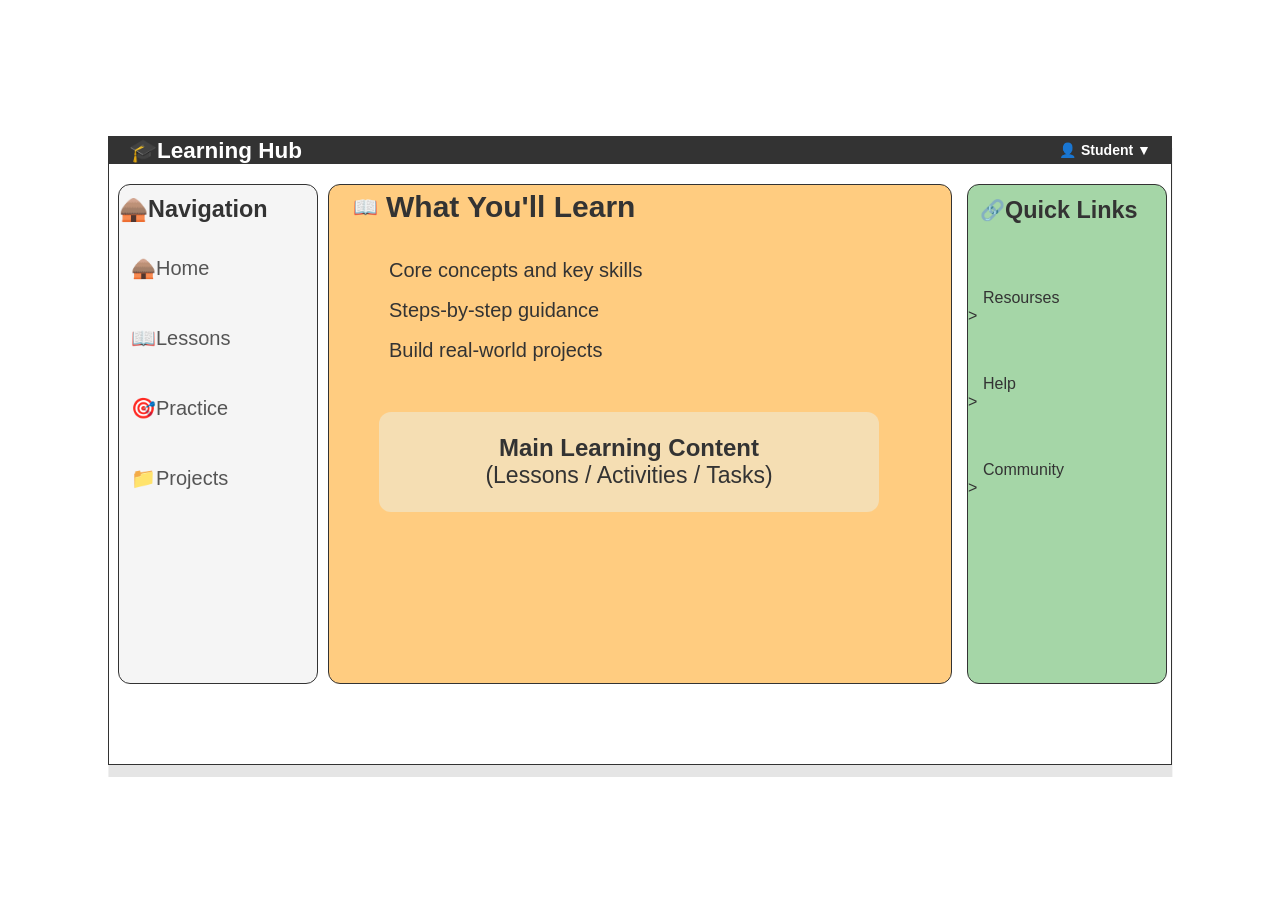
<file: INDEX.HTML>
<!DOCTYPE html>
<html lang="en">
<head>
    <meta charset="UTF-8">
    <meta name="viewport" content="width=device-width, initial-scale=1.0">
    <title>template2</title>
    <link rel="stylesheet" href="style.css">
</head>
<body>
    <div class="main-body">
    <!-- header -->
     <header>
         <div class="logo">
            <h2><span>🎓</span>Learning Hub</h2>
         </div>

         <!-- header left -->
          <div class="logo-left">
            <h3><span>👤</span> Student <span>▼</span></h3>
          </div>
     </header>

<!-- work-space -->
 <div class="work-space">
      
        <!-- nav-left -->
         <div class="nav-left">
            <div class="top">
                <h3><span>🛖</span>Navigation</h3>
            </div>
            <nav class="nav-links">
                <a href="#" class="nav-item">🛖Home</a>
                <a href="#" class="nav-item">📖Lessons</a>
                <a href="#" class="nav-item">🎯Practice</a>
                <a href="#" class="nav-item">📁Projects</a>
            </nav>
         </div>

         <!-- nav-middle-->
          <div class="nav-middle">
            <div class="what-u">
                <span>📖</span>
                <h2>What You'll Learn</h2>
            </div>
            <ul class="ul">
                <li class="ul">Core concepts and key skills</li>
                <li class="ul">Steps-by-step guidance</li>
                <li class="ul">Build real-world projects</li>
            </ul>

            <div class="box">
                <h2>Main Learning Content</h2>
                <p class="p">(Lessons / Activities / Tasks)</p>
            </div>
          </div>

          <!-- nav-right -->
           <div class="nav-right">
            <div class="quick">
            <span>🔗</span>
            <h3>Quick Links</h3>
            </div>

            <div class="ul"></div>
            <ul >
                <li class="lo">Resourses </li><span class="arrows">></span>
                <li class="lo">Help </li><span class="arrows">></span>
                <li class="lo">Community </li><span class="arrows">></span>
            </ul>
           </div>





      </div>
      </div>
</body>
</html>
</file>
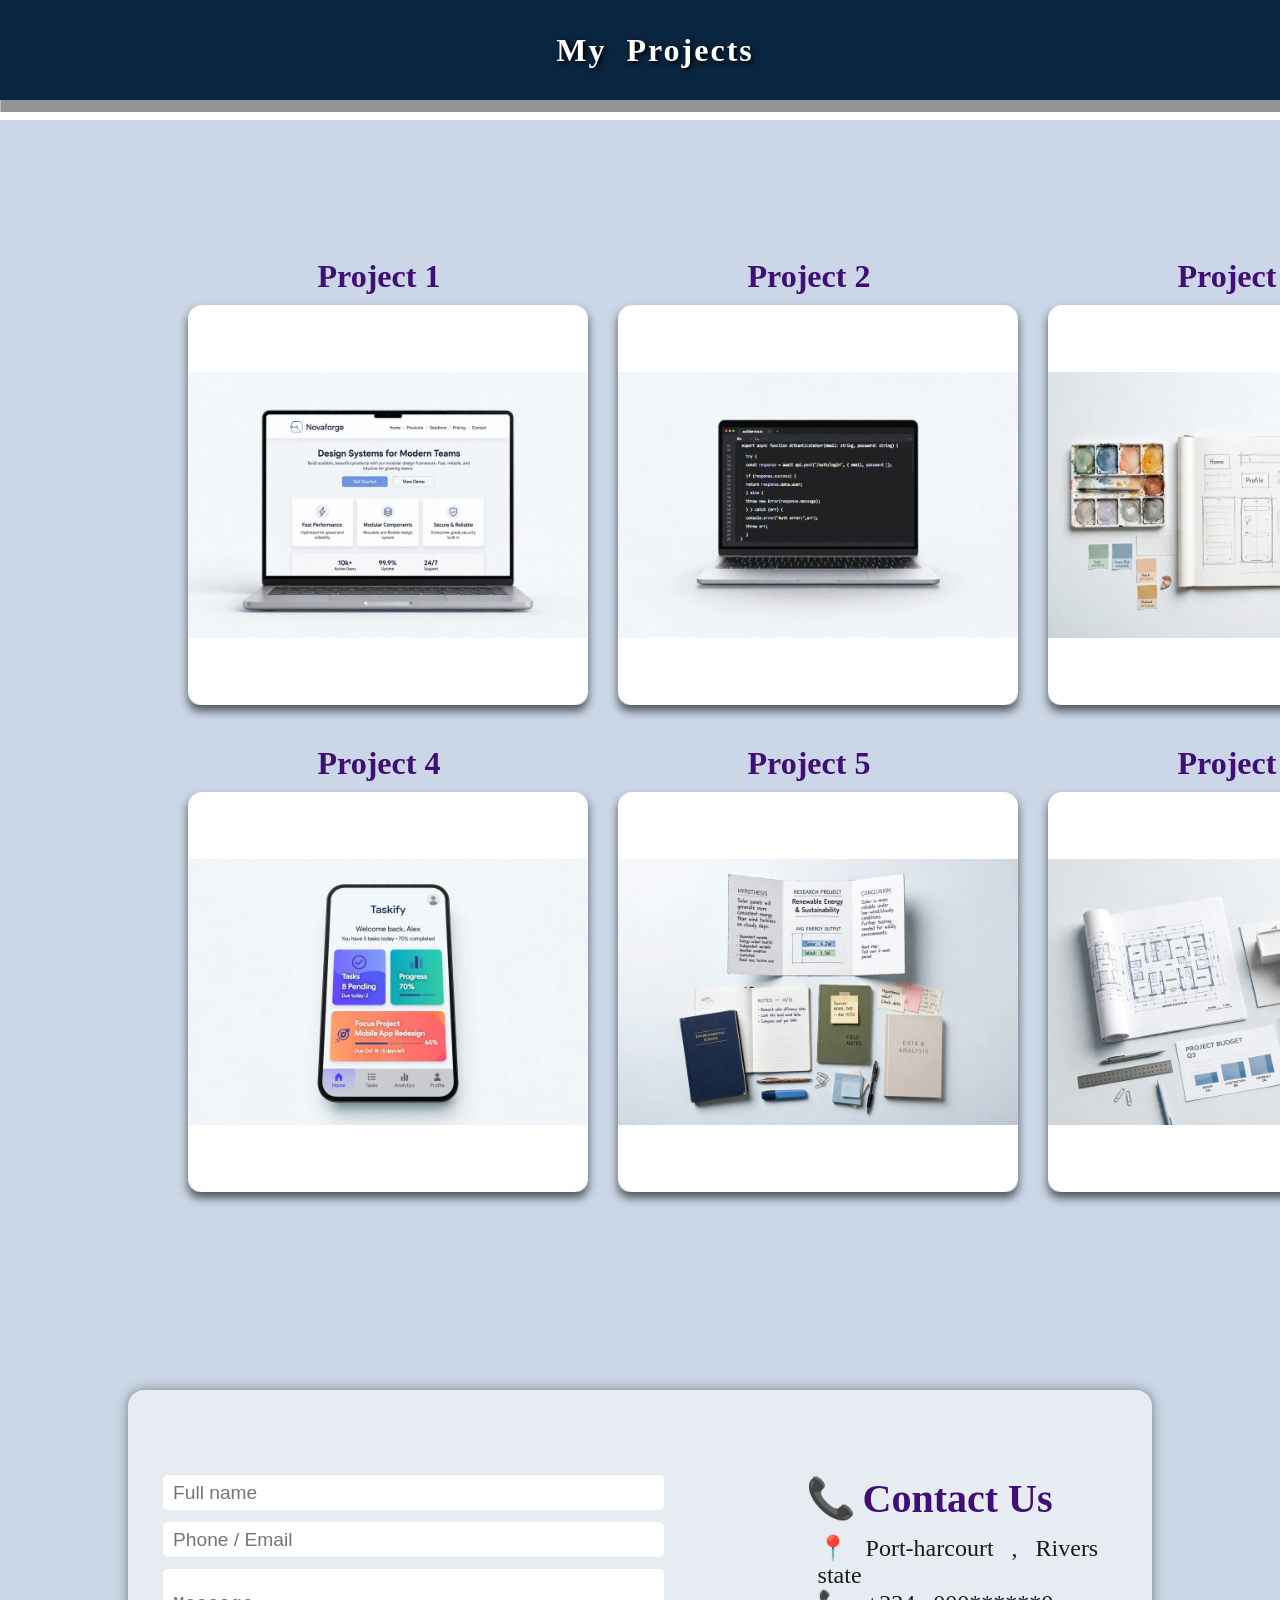
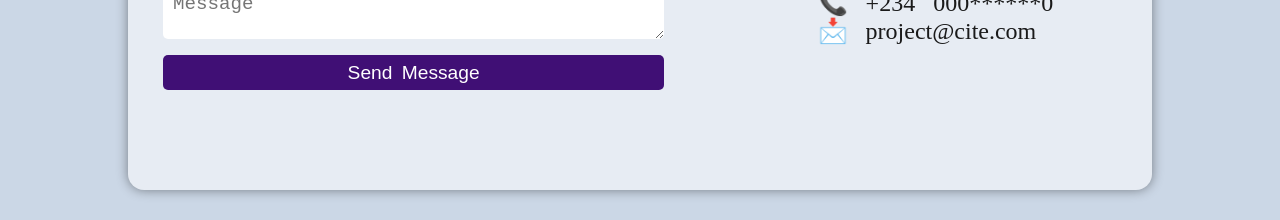
<file: practice.html>
<!DOCTYPE html>
<html lang="en">
<head>
    <meta charset="UTF-8">
    <meta name="viewport" content="width=device-width, initial-scale=1.0">
    <title>Document</title>
    <link rel="stylesheet" href="practice.css">
</head>
<body>
    <header class="Project-header">
        <h1>
            My Projects
        </h1>
    </header>
    <time datetime="2026-07-11"></time>
    <div class="projects-container">

        <section class="wrapper">
            <!-- inner-section -->
            <div class="inner-wrapper">
                <!-- inner1-box1 -->
                <div class="inner">
                    <h3 class="text">Project 1</h3>
                    <div class="box"><img src="img/IMG-20261110-WA0307.jpg"></div>
                
                </div>
                <!-- inner2-box2 -->
                  <div class="inner">
                    <h3 class="text">Project 2</h3>
                   <div class="box"><img src="img/IMG-20261110-WA0457.jpg" ></div>          
                </div>
                <!-- inner-3 box-3 -->
                  <div class="inner">
                    <h3 class="text">Project 3</h3>
                    <div class="box"><img src="img/IMG-20261110-WA1847.jpg" ></div>
                </div>

                <!-- second section -->
                 <div class="inner">
                    <h3 class="text">Project 4</h3>
                    <div class="box"><img src="img/IMG-20261110-WA4796.jpg"></div>
                
                </div>
                <!-- inner2-box2 -->
                  <div class="inner">
                    <h3 class="text">Project 5</h3>
                   <div class="box"><img src="img/IMG-20261110-WA5817.jpg" ></div>          
                </div>
                <!-- inner-3 box-3 -->
                  <div class="inner">
                    <h3 class="text">Project 6</h3>
                    <div class="box"><img src="img/IMG-20261110-WA9614.jpg" ></div>
                </div>
            </div>
        </section>
    </div>
    
   <section class="wrap">
    <div class="wrap-grid2">
    <!-- form -->
     <form  class="card">
        <input class="p1" placeholder="Full name">
        <input class="p2" placeholder="Phone / Email">
        <textarea  class="p3" placeholder="Message" rows="4"></textarea>
        <br>
        <button class="btn">Send Message</button>
     </form>

      
      <div class="grid2">
    <h2 class="h1"><span>📞</span> Contact Us</h2>
    <p class="p"> <span>📍</span> Port-harcourt , Rivers state 
    <br> <span>📞</span> +234 000******0
    <br><span>📩</span> project@cite.com
    </p>
    </div>
      </div>
   </section>
    
</body>
</html>
</file>
<file: style.css>
*{
    box-sizing: border-box;
    margin: 0;
    padding: 0;
    font-family: 'Segoe UI', Tahoma, Geneva, Verdana, sans-serif;
}

body{
    display: flex;
    background:#fff;
    justify-content: center;
    align-items: center;
    align-content: center;
    min-height: 100vh;
    color: #333333;
}
/* container */
.main-body{
    width: 1064px;
    display: flex;
    flex-direction: column;
    border: 1px solid #333333;
    box-shadow:  0.4px 12px rgba(0,0,0,0.1);
}
/* header */
header{
    display: flex;
    background: #333333;
    justify-content: space-between;
    align-items: center;
    color: #ffffff;
    padding: 0 20px;
}
.logo{
    font-size: 15px;
    display: flex;
    font-weight: bold;
    align-items: center;
    gap: 10px;
}
.logo-left{
    font-size: 12px;
    display: flex;
    font-weight: bold;
    align-items: center;
    gap: 20px;
}
.work-space{
    height: 600px;
    display: flex;
}
/* nav-left */
.nav-left{
    display: flex;
    flex-direction: column;
    width: 200px;
    border: 1px solid #333333;
    background: #f5f5f5;
    color: #333333;
    margin-left:9px ;
    height: 500px;
    margin-top: 20px;
    border-radius: 12px;
}
.top{
    font-size: 20px;
    font-weight: 600;
    margin-top: 10px;
}
.nav-links{
    display: flex;
    flex-direction: column;
    gap: 5px;
}

.nav-item{
    text-decoration: none;
    color: #555;
    border-radius: 4px;
    font-size: 20px;
    margin-top: 25px;
    padding: 8px 12px;
    transition: background 0.2s;
}
.nav-item:hover {
    background: #e0e0e0;
    color: #000;
    font-weight: 500;
     transition: background 0.2s;
}
.nav-middle{
    display: flex;
    flex-direction: column;
    color:#333333;
    background: #ffcc80;
    width: 624px;
    border: 1px solid #333333;
    border-radius: 12px;
    height: 500px;
    margin-top: 20px;
    margin-left: 10px;
}
.what-u{
    display: flex;
    align-items: center;
    margin-left: 12px;
    color: #333333;
    padding: 5px 12px;
    gap: 8px;
    font-size: 20px;
    font-weight: bold;
}
.ul{
    text-decoration: none;
    gap: 2px;
    font-size: 20px;
    margin-top: 15px;
    margin-left: 30px; 
}
.box{
    display: flex;
    flex-direction: column;
    justify-content: center;
    align-items: center;
    align-content: center;
    width:500px ;
    height: 100px;
    background: wheat;
    border: none;
    border-radius: 12px;
    margin-top: 50px;
    margin-left: 50px;
}
.p{
    font-size: 23px;
}
.nav-right{
    display: flex;
    flex-direction: column;
    width: 200px;
    border-radius: 12px;
    color: #333333;
    background: #a5d6a7;
    height: 500px;
    border: 1px solid #333333;
    margin-top:20px ;
    margin-left: 15px;
}
.quick{
    display: flex;
    align-items: center;
    margin-left: 12px;
    font-size: 20px;
    font-weight: bold;
    margin-top: 12px;
}
.ul{
    text-decoration: none;
     
  color: #333333!important;
    font-size: 20px;
    display: flex;
    flex-direction: column;
    
    
}
.lo{
    margin-top: 50px;
    margin-left: 15px;
    list-style: none;
}
.arrow{
    gap: 12px;
}
</file>
<file: practice.css>
*
{
    margin: 0;
    padding: 0;
    box-sizing: border-box;
}
body{
    background-color: #f4f7fb00;
    color: #1a1a1a;
    border: none;
    justify-content: center;
    font-family: 'poppins'sans-serif;
}
 header
{
    width: 100%;
    height: 100px;
    position: sticky;
    background-color: #0a2540;
    display: flex;
    justify-content: center;
    align-items: center;
    color: #ffffff;
    border: none;
    box-shadow:0.4px 12px rgba(0, 0, 0, 0.42) ;
}
header h1
{
    text-transform: capitalize;
    text-shadow: 2px 2px 5px black ;
    text-indent: 30px;
    word-spacing: 10px;
    letter-spacing: 2px;
    line-height: 12px;
}

/* project container */
.projects-container
{
    display: flex;
    background-color: #cbd7e6;
    width: 100%;
    height: 1200px;
    border: none;
    margin-top: 20px;
}

/* wrapper */
.wrapper
{
  display: flex;
  
    justify-content: center;
    padding: 50px;
    align-items: center;
    margin: 12px;
}
.inner-wrapper
{
      display:grid;
    grid-template-columns: 1fr 1fr 1fr;
    gap: 30px;
    justify-content: space-between;
    align-items: center;
    margin-left: 125.5px;
}


.box
{
    background-color: white;
    width: 400px;
    height: 400px;
    border-radius: 15px;
    border: none;
}
.inner-wrapper img
{
    width: 400px;
    border-radius: 12px;
    box-shadow: 0 6px 10px rgba(0, 0, 0, 0.61);
    height: 400px;
    object-fit: contain;
}
.inner-wrapper img:hover
{
    transition: 0.2s;
    transition: ease-in-out;
    height: 400.5px;
    width: 400.5;
}
.text
{
    
    color:#400f75;
    width: 200px;
    justify-content: center;
    padding: 10px;
    border-radius: 50px;
    border: none;
    font-size: 2rem;
    margin-left: 120px;
    font-family:  'poppins'cursive;
}

.wrap{
    display: flex;
    width: 100%;
    background-color: #cbd7e6;
    
    height:500px;
}
.wrap-grid2
{
    display: flex;
    padding: 15px;
    width: 80%;
    background-color: #e7ecf3;
    margin-left:60px;
    margin-top: 20px;
    border-radius: 16px;
    height: 400px;
    box-shadow: 0 0 12px rgba(0, 0, 0, 0.426);
    gap: 400px;
    margin-left: 10%;
    margin-top: 70px;
}

input
{
    display: block;
    justify-content: center;
    align-items: center;
    margin-top: 70px;
    margin-left: 20px;
    font-size: 1.2rem;
    font-family: 'poppins'sans-serif;
    width: 200%;
    align-content: center;
    border: none;
    padding: 0 10px;
}
.p1{
    height: 35px;
    width: 200%;
     border-radius: 5px;
}

.p2
{
    margin-top: 12px;
    height: 35px;
     border-radius: 5px;
    width: 200%;
}
.p3
{
    margin-top: 12px;
    border: none;
    height:70px;
    width: 200%;
     margin-left: 20px;
     font-size: 1.2rem;
      border-radius: 5px;
    font-family: 'poppins'sans-serif;
    justify-content: center;
    align-items: center;
    align-content: center;
    padding: 0 10px;
}
.btn
{
    margin-top: 12px;
    height: 35px;
     margin-left: 20px;
    width: 200%;
    background-color: #400f75;
   color: white;
   font-family: 'poppins'sans-serif;
   font-weight: 400;
   font-size: 1.2rem; 
   border-radius: 5px;
   word-spacing: 4px;
   border: none;
}
.grid2
{
    display: block;
    width: 400px;
    height: 300px;
     margin-top: 70px;
    padding: 0  12px;
    
}
.h1
{
    display: flex;
    color: #400f75;
    gap: 7px;
    font-family: 'poppins' sans-serif;
    font-size: 2.5rem;
    font-weight: 900;
    margin-bottom: 12px;
}
.p
{
    display: block;
    gap: 17px;
    padding:0 12px;
    font-family: 'poppins' sans-serif;
    font-size: 1.5rem;
    word-spacing: 12px;
}
</file>
